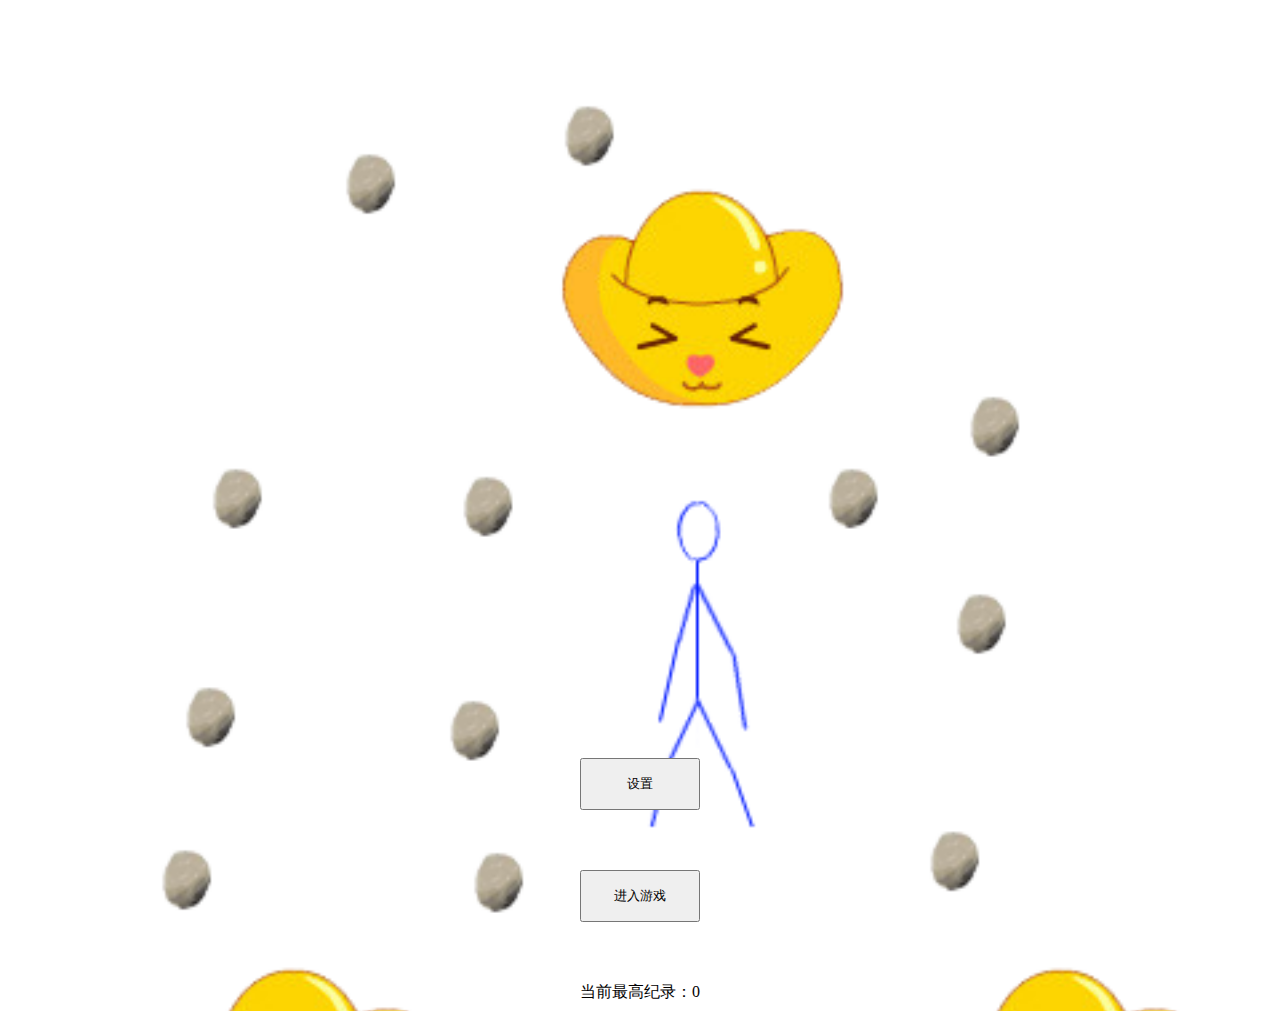
<file: rockrain/index.html>
﻿<!DOCTYPE html>

<html>
<head>
<meta http-equiv="Content-Type" content="text/html; charset=utf-8"/>
    <title>rockrain</title>
    <style>
        body {
            background-image: url('./images/gameBG.png');
            background-attachment: fixed;
            background-size: cover;
            background-repeat: no-repeat;
            
        }
        button {
            width: 120px;
            padding: 15px;
            display: block;
            margin: 60px auto;
        }
        button:first-child {
            margin-top: 60%;
        }
        .scoreRecord {
            width: 100%;
            text-align: center;
        }
    </style>
</head>
    <body onload="onload()">
        <button>
            设置
        </button>
        <button onclick="enterGame()">
            进入游戏
        </button>
        <div class="scoreRecord">
            当前最高纪录：<span id="scoreRecord"></span>
        </div>
    </body>
    <script>
        function enterGame() {
            window.location.href = "rockrain.html";
        }

        function onload() {
            document.getElementById("scoreRecord").innerHTML = (localStorage.getItem("rr_scoreRecord")||0);
        }
    </script>
</html>
</file>
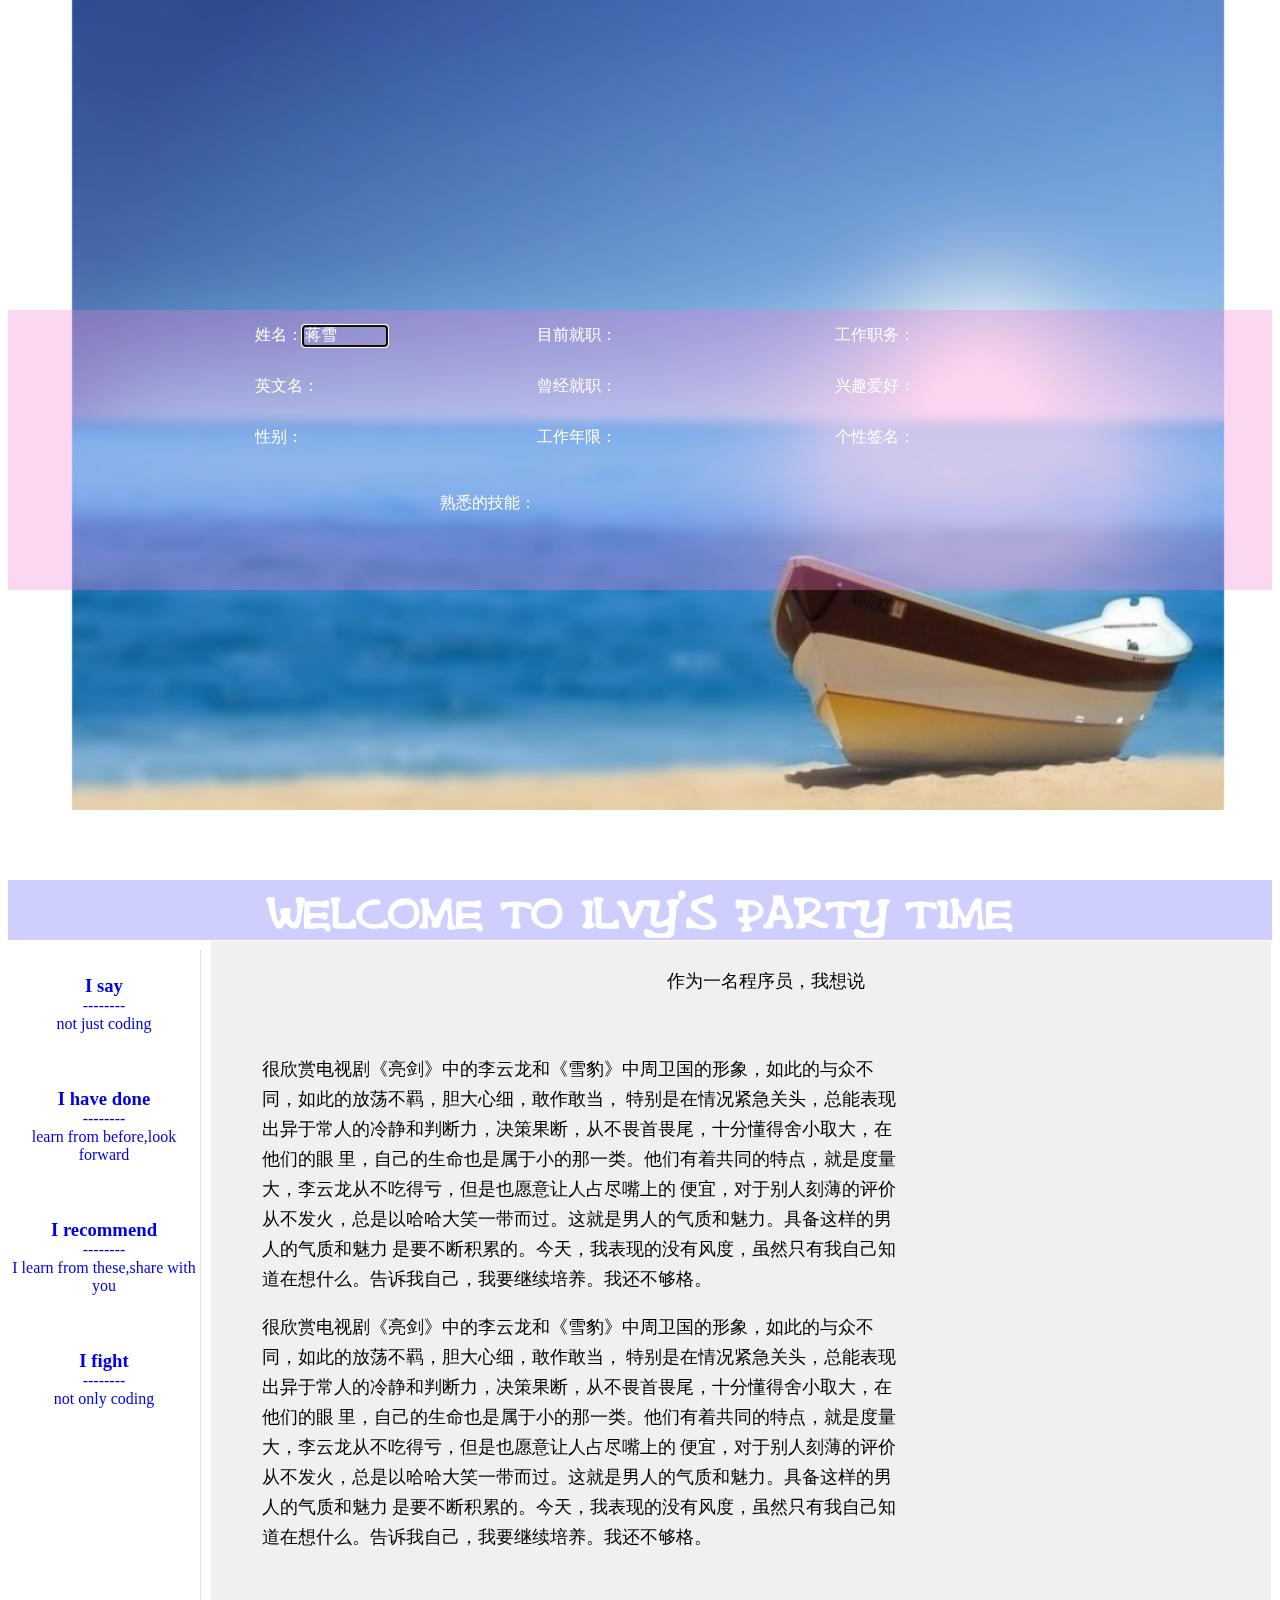
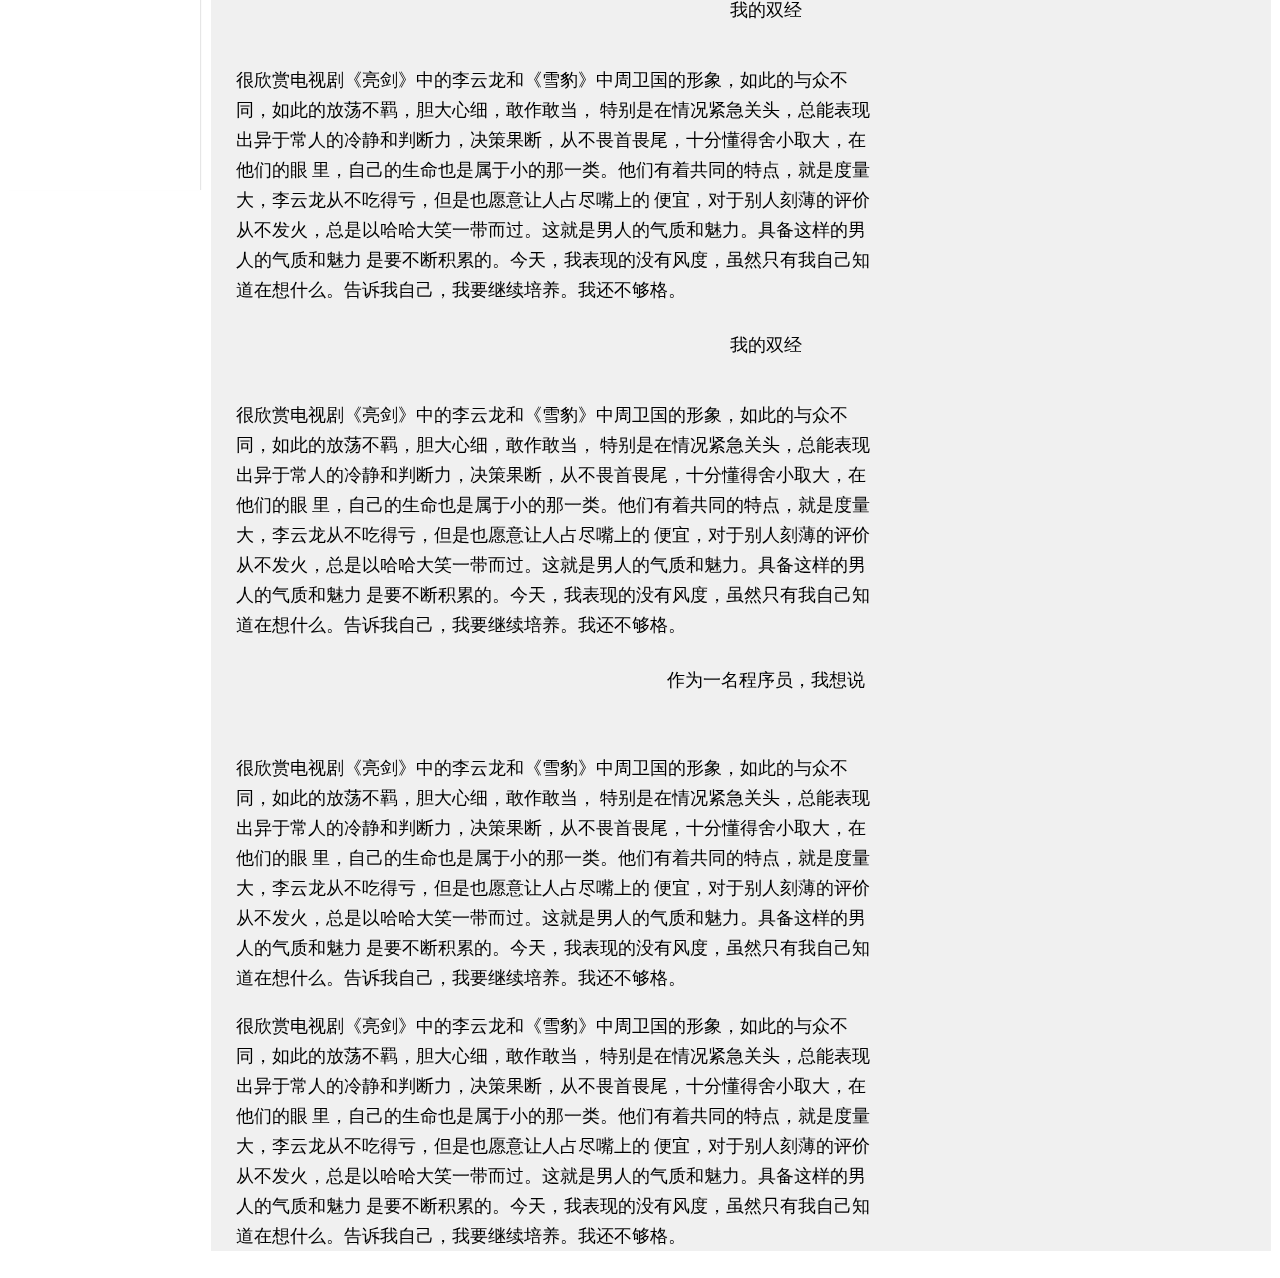
<file: main.html>
﻿<!DOCTYPE html>

<html>
<head>
    <meta http-equiv="Content-Type" content="text/html; charset=utf-8"/>
    <link rel="stylesheet" href="./css/main.css"/>
    <link rel="stylesheet" href="css/singlemalta.css"/>
    
    <title>welcome to ilvy's region</title>
</head>
    <body style="background: white;min-height: 1600px;">
        <section class="resumeBg col-10-10">
            
        </section>
        <section class="resume col-10-10" style="color: white;">
            <div id="infos">
                <div class="info-col">
                <div id="name">
                    姓名：<input contenteditable="true" type="text"/>
                </div>
                <div id="engName">
                    英文名：<input contenteditable="true"/>
                </div>
                <div id="sex">
                    性别：<input contenteditable="true"/>
                </div>
            </div>
            <div class="info-col">
                <div id="company">
                    目前就职：<input contenteditable="true"/>
                </div>
                <div id="everCompanies">
                    曾经就职：<input contenteditable="true"/>
                </div>
                <div id="workTime">
                    工作年限：<input contenteditable="true"/>
                </div>
            </div>
            <div class="info-col">
                <div id="job">
                    工作职务：<input contenteditable="true"/>
                </div>
                <div id="hobby">
                    兴趣爱好：<input contenteditable="true"/>
                </div>
                <div id="signal">
                    个性签名：<input contenteditable="true"/>
                </div>
            </div>
            <div class="info-col" id="skill">
                熟悉的技能：<input type="text"/>
            </div>
            </div>
            
        </section>
        

        <section class="introduce" id="introduce" style="">
            <section class="fixed-bar" id="fixed-bar" style="">
                <div class="bar-content">
                    <div class="welcome">
                        welcome to ilvy's party time
                    </div>
                    
                </div>
                
            </section>
            
        </section>
        <div id="categories">
            <ul>
                <li>
                    <a href="#iSay">
                        <h3>I say</h3>
                        <div>--------</div>
                        <span>not just coding</span>
                    </a>
                </li>
                <li>
                    <a href="#iDone">
                        <h3>I have done</h3>
                        <div>--------</div>
                        <span>learn from before,look forward</span>
                    </a>
                </li>
                <li>
                    <a href="#iRecommend">
                        <h3>I recommend</h3>
                        <div>--------</div>
                        <span>I learn from these,share with you</span>
                    </a>
                </li>
                <li>
                    <a href="#iFight">
                        <h3>I fight</h3>
                        <div>--------</div>
                        <span>not only coding</span>
                    </a>
                </li>
            </ul>
        </div>
        <section class="main-content">
            <section class="i-part" id="iSay">
            <article class="i-main-content">
                <div class="i-a-head">
                    作为一名程序员，我想说
                </div>
                <div class="i-a-content-left">
                    <p>
                        很欣赏电视剧《亮剑》中的李云龙和《雪豹》中周卫国的形象，如此的与众不同，如此的放荡不羁，胆大心细，敢作敢当，
                        特别是在情况紧急关头，总能表现出异于常人的冷静和判断力，决策果断，从不畏首畏尾，十分懂得舍小取大，在他们的眼
                        里，自己的生命也是属于小的那一类。他们有着共同的特点，就是度量大，李云龙从不吃得亏，但是也愿意让人占尽嘴上的
                        便宜，对于别人刻薄的评价从不发火，总是以哈哈大笑一带而过。这就是男人的气质和魅力。具备这样的男人的气质和魅力
                        是要不断积累的。今天，我表现的没有风度，虽然只有我自己知道在想什么。告诉我自己，我要继续培养。我还不够格。
                    </p>
                    <p>
                        很欣赏电视剧《亮剑》中的李云龙和《雪豹》中周卫国的形象，如此的与众不同，如此的放荡不羁，胆大心细，敢作敢当，
                        特别是在情况紧急关头，总能表现出异于常人的冷静和判断力，决策果断，从不畏首畏尾，十分懂得舍小取大，在他们的眼
                        里，自己的生命也是属于小的那一类。他们有着共同的特点，就是度量大，李云龙从不吃得亏，但是也愿意让人占尽嘴上的
                        便宜，对于别人刻薄的评价从不发火，总是以哈哈大笑一带而过。这就是男人的气质和魅力。具备这样的男人的气质和魅力
                        是要不断积累的。今天，我表现的没有风度，虽然只有我自己知道在想什么。告诉我自己，我要继续培养。我还不够格。
                    </p>

                </div>
                <div class="i-a-content-right">
                    <p>
                       
                    </p>

                </div>

            </article>
        </section>
            <section class="i-part" id="iDone">
            <article class="i-main-content">
                <div class="i-a-head">
                    我的双经
                </div>
                <div class="i-a-content">
                    很欣赏电视剧《亮剑》中的李云龙和《雪豹》中周卫国的形象，如此的与众不同，如此的放荡不羁，胆大心细，敢作敢当，
                    特别是在情况紧急关头，总能表现出异于常人的冷静和判断力，决策果断，从不畏首畏尾，十分懂得舍小取大，在他们的眼
                    里，自己的生命也是属于小的那一类。他们有着共同的特点，就是度量大，李云龙从不吃得亏，但是也愿意让人占尽嘴上的
                    便宜，对于别人刻薄的评价从不发火，总是以哈哈大笑一带而过。这就是男人的气质和魅力。具备这样的男人的气质和魅力
                    是要不断积累的。今天，我表现的没有风度，虽然只有我自己知道在想什么。告诉我自己，我要继续培养。我还不够格。
                </div>
            </article>
        </section>
            <section class="i-part" id="iRecommend">
            <article class="i-main-content">
                <div class="i-a-head">
                    我的双经
                </div>
                <div class="i-a-content">
                    很欣赏电视剧《亮剑》中的李云龙和《雪豹》中周卫国的形象，如此的与众不同，如此的放荡不羁，胆大心细，敢作敢当，
                    特别是在情况紧急关头，总能表现出异于常人的冷静和判断力，决策果断，从不畏首畏尾，十分懂得舍小取大，在他们的眼
                    里，自己的生命也是属于小的那一类。他们有着共同的特点，就是度量大，李云龙从不吃得亏，但是也愿意让人占尽嘴上的
                    便宜，对于别人刻薄的评价从不发火，总是以哈哈大笑一带而过。这就是男人的气质和魅力。具备这样的男人的气质和魅力
                    是要不断积累的。今天，我表现的没有风度，虽然只有我自己知道在想什么。告诉我自己，我要继续培养。我还不够格。
                </div>
            </article>
        </section>
            <section class="i-part" id="iFight">
            <article class="i-main-content">
                <div class="i-a-head">
                    作为一名程序员，我想说
                </div>
                <div class="i-a-content">
                    <p>
                        很欣赏电视剧《亮剑》中的李云龙和《雪豹》中周卫国的形象，如此的与众不同，如此的放荡不羁，胆大心细，敢作敢当，
                        特别是在情况紧急关头，总能表现出异于常人的冷静和判断力，决策果断，从不畏首畏尾，十分懂得舍小取大，在他们的眼
                        里，自己的生命也是属于小的那一类。他们有着共同的特点，就是度量大，李云龙从不吃得亏，但是也愿意让人占尽嘴上的
                        便宜，对于别人刻薄的评价从不发火，总是以哈哈大笑一带而过。这就是男人的气质和魅力。具备这样的男人的气质和魅力
                        是要不断积累的。今天，我表现的没有风度，虽然只有我自己知道在想什么。告诉我自己，我要继续培养。我还不够格。
                    </p>
                    <p>
                        很欣赏电视剧《亮剑》中的李云龙和《雪豹》中周卫国的形象，如此的与众不同，如此的放荡不羁，胆大心细，敢作敢当，
                        特别是在情况紧急关头，总能表现出异于常人的冷静和判断力，决策果断，从不畏首畏尾，十分懂得舍小取大，在他们的眼
                        里，自己的生命也是属于小的那一类。他们有着共同的特点，就是度量大，李云龙从不吃得亏，但是也愿意让人占尽嘴上的
                        便宜，对于别人刻薄的评价从不发火，总是以哈哈大笑一带而过。这就是男人的气质和魅力。具备这样的男人的气质和魅力
                        是要不断积累的。今天，我表现的没有风度，虽然只有我自己知道在想什么。告诉我自己，我要继续培养。我还不够格。
                    </p>

                </div>

            </article>
        </section>
        </section>
        
    </body>
    <script src="libs/jquery-2.0.2.min.js"></script>
    <script src="js/parallax.js"></script>
    <script src="js/main.js"></script>
    <script src="./js/jump.js"></script>
</html>
</file>
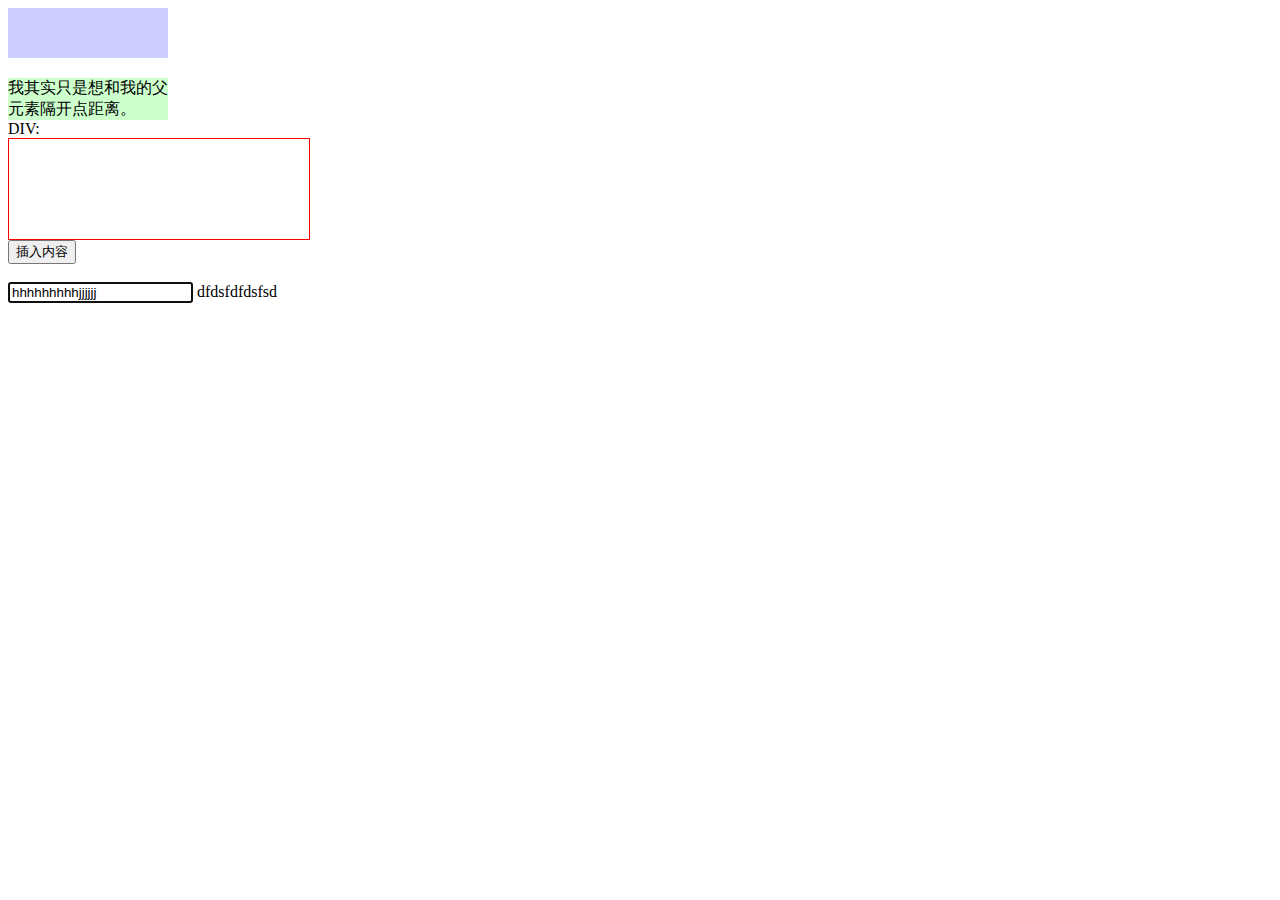
<file: test.html>
﻿<html xmlns="http://www.w3.org/1999/xhtml">
 
<head>
 
<title>垂直外边距合并</title>
 
<style>
 
.top{width:160px; height:50px; background:#ccf;}
 
.middle{width:160px; background:#cfc;}
 
.middle .firstChild{margin-top:20px;}
 
</style>
 
</head>
 
    <body>
 
        <div class="top"></div>
 
        <div class="middle">
 
            <div class="firstChild">我其实只是想和我的父元素隔开点距离。</div>
 
            <div class="secondChild"></div>
 
        </div>

        <div>
            DIV:
            <div id="msgdiv" style="border:1px #f00 solid; width:300px; height:100px;" contenteditable="true"></div>
        </div>

        <div>
            <button onclick="test1()">插入内容</button>
        </div>
        <div contenteditable=true id="divTest"></div>
        <input type="text" id="test" value="hhhhhhhhhjjjjjj" readonly="readonly"/>
            <span contenteditable="true" id="spanTest" style="border: none;">dfdsfdfdsfsd</span>
    </body>
    <script>
        function test1() {
            var div = document.getElementById("msgdiv");
            div.innerHTML += "这是测试";
            var range = document.createRange();
            var len = div.childNodes.length;
            range.setStart(div, len);
            range.setEnd(div, len);
            getSelection().addRange(range);
            div.focus();
        }

        var cursor = 0; // 光标位置  
        document.onselectionchange = function () {
            var range = document.selection?document.selection.createRange():document.createRange();
            var srcele = range.parentElement();//获取到当前元素
            var copy = document.body.createTextRange();
            copy.moveToElementText(srcele);

            for (cursor = 0; copy.compareEndPoints("StartToStart", range) < 0; cursor++) {
                copy.moveStart("character", 1);//改变光标位置，实际上我们是在记录cursor的数量.
            }
        }
        function moveEnd(obj) {

            divTest.focus();
            var r = document.selection.createRange();
            //因为这里死从当前光标开始移动的(好像文本框的是从0算起.)所以我们需要拿到当前光标位置，然后就可以计算出要移动多少位了，这样就可以把光标移动到想要的位置了
            r.moveStart('character', divTest.innerText.length - cursor);
            r.collapse(true);
            r.select();
        }
    </script>
    <script>
        function getCursortPosition (ctrl) {
            //获取光标位置函数 
            var CaretPos = 0; 
            // IE Support 
            if (document.selection) {
                ctrl.focus();
                var Sel = document.selection.createRange();
                Sel.moveStart('character', -ctrl.value.length);
                CaretPos = Sel.text.length;
            } // Firefox support 
            else if (ctrl.selectionStart || ctrl.selectionStart == '0')
                CaretPos = ctrl.selectionStart;
            return (CaretPos);
        }
        function setCaretPosition(ctrl, pos){
            //设置光标位置函数 
            if (ctrl.setSelectionRange) {
                ctrl.focus();
                ctrl.setSelectionRange(pos, pos);
            }
            else if (ctrl.createTextRange) {
                var range = ctrl.createTextRange();
                range.collapse(true);
                range.moveEnd('character', pos);
                range.moveStart('character', pos);
                range.select();
            }
        }
        window.onload = function () {
            var testObj = document.getElementById("test");
            //var pos = getCursortPosition(testObj);
            setCaretPosition(testObj, 5);
        }
    </script>
 
</html>
</file>
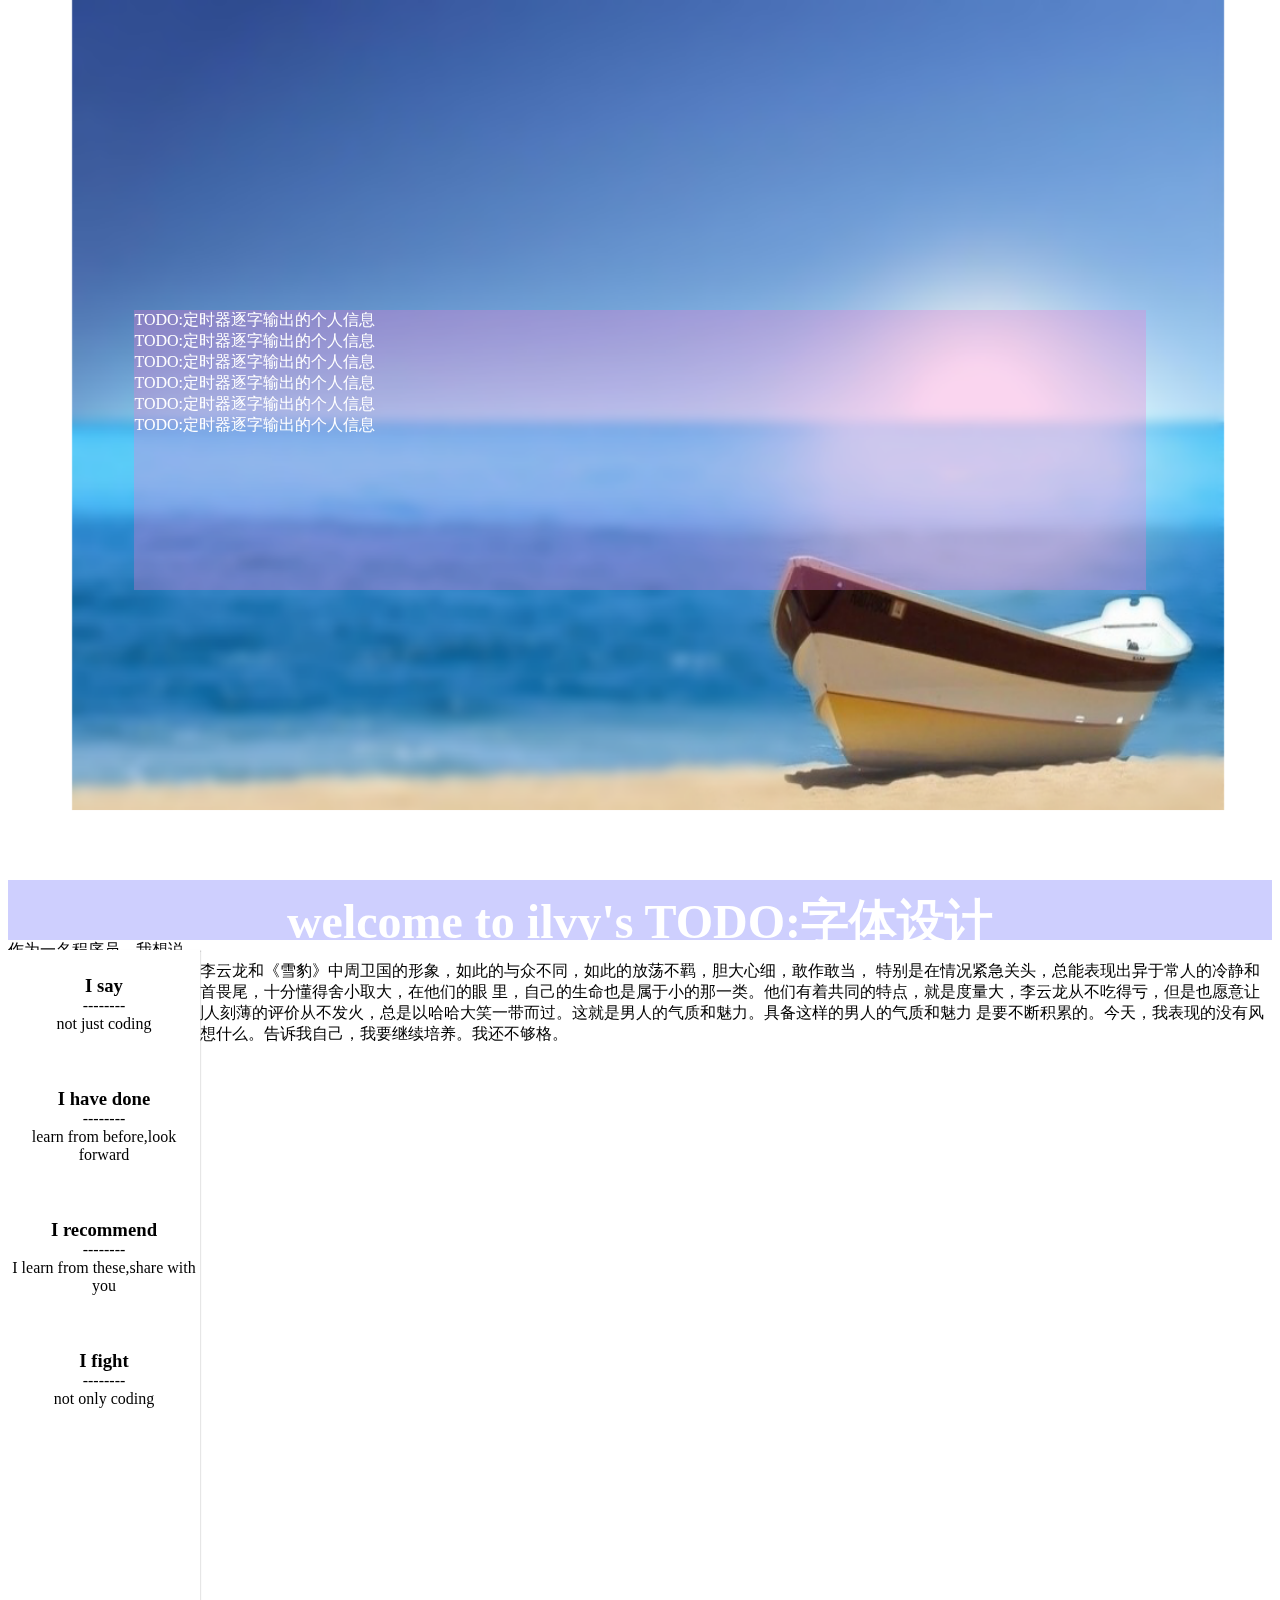
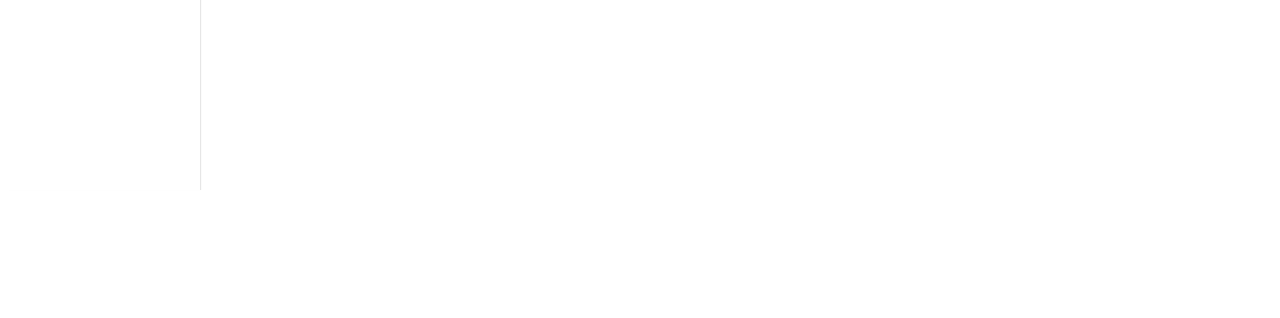
<file: 副本 main.html>
﻿<!DOCTYPE html>

<html>
<head>
    <meta http-equiv="Content-Type" content="text/html; charset=utf-8"/>
    <link rel="stylesheet" href="./css/main.css"/>
    
    <title>welcome to ilvy's region</title>
</head>
    <body style="background: white;min-height: 1600px;">
        <section class="resumeBg col-10-10">
            
        </section>
        <section class="resume col-8-10" style="color: white;">
            <div>
                TODO:定时器逐字输出的个人信息
            </div>
            <div>
                TODO:定时器逐字输出的个人信息
            </div>
            <div>
                TODO:定时器逐字输出的个人信息
            </div>
            <div>
                TODO:定时器逐字输出的个人信息
            </div>
            <div>
                TODO:定时器逐字输出的个人信息
            </div>
            <div>
                TODO:定时器逐字输出的个人信息
            </div>
        </section>
        

        <section class="introduce" id="introduce" style="">
            <section class="fixed-bar" id="fixed-bar" style="">
                <div class="bar-content">
                    <div class="welcome">
                        welcome to ilvy's TODO:字体设计
                    </div>
                    
                </div>
                <div id="categories">
                    <ul>
                        <li>
                            <a>
                                <h3>I say</h3>
                                <div>--------</div>
                                <span>not just coding</span>
                            </a>
                        </li>
                        <li>
                            <a>
                                <h3>I have done</h3>
                                <div>--------</div>
                                <span>learn from before,look forward</span>
                            </a>
                        </li>
                        <li>
                            <a>
                                <h3>I recommend</h3>
                                <div>--------</div>
                                <span>I learn from these,share with you</span>
                            </a>
                        </li>
                        <li>
                            <a>
                                <h3>I fight</h3>
                                <div>--------</div>
                                <span>not only coding</span>
                            </a>
                        </li>
                    </ul>
                </div>
            </section>
            <section class="i-say">
            <article class="ismain-content">
                <div class="isa-head">
                    作为一名程序员，我想说
                </div>
                <div class="isa-content">
                    很欣赏电视剧《亮剑》中的李云龙和《雪豹》中周卫国的形象，如此的与众不同，如此的放荡不羁，胆大心细，敢作敢当，
                    特别是在情况紧急关头，总能表现出异于常人的冷静和判断力，决策果断，从不畏首畏尾，十分懂得舍小取大，在他们的眼
                    里，自己的生命也是属于小的那一类。他们有着共同的特点，就是度量大，李云龙从不吃得亏，但是也愿意让人占尽嘴上的
                    便宜，对于别人刻薄的评价从不发火，总是以哈哈大笑一带而过。这就是男人的气质和魅力。具备这样的男人的气质和魅力
                    是要不断积累的。今天，我表现的没有风度，虽然只有我自己知道在想什么。告诉我自己，我要继续培养。我还不够格。
                </div>
            </article>
        </section>
        </section>
        <!--<section class="i-say">
            <article class="ismain-content">
                <div class="isa-head">
                    作为一名程序员，我想说
                </div>
                <div class="isa-content">
                    很欣赏电视剧《亮剑》中的李云龙和《雪豹》中周卫国的形象，如此的与众不同，如此的放荡不羁，胆大心细，敢作敢当，
                    特别是在情况紧急关头，总能表现出异于常人的冷静和判断力，决策果断，从不畏首畏尾，十分懂得舍小取大，在他们的眼
                    里，自己的生命也是属于小的那一类。他们有着共同的特点，就是度量大，李云龙从不吃得亏，但是也愿意让人占尽嘴上的
                    便宜，对于别人刻薄的评价从不发火，总是以哈哈大笑一带而过。这就是男人的气质和魅力。具备这样的男人的气质和魅力
                    是要不断积累的。今天，我表现的没有风度，虽然只有我自己知道在想什么。告诉我自己，我要继续培养。我还不够格。
                </div>
            </article>
        </section>-->
    </body>
    <script src="libs/jquery-2.0.2.min.js"></script>
    <script src="js/parallax.js"></script>
    <script src="js/main.js"></script>
</html>
</file>
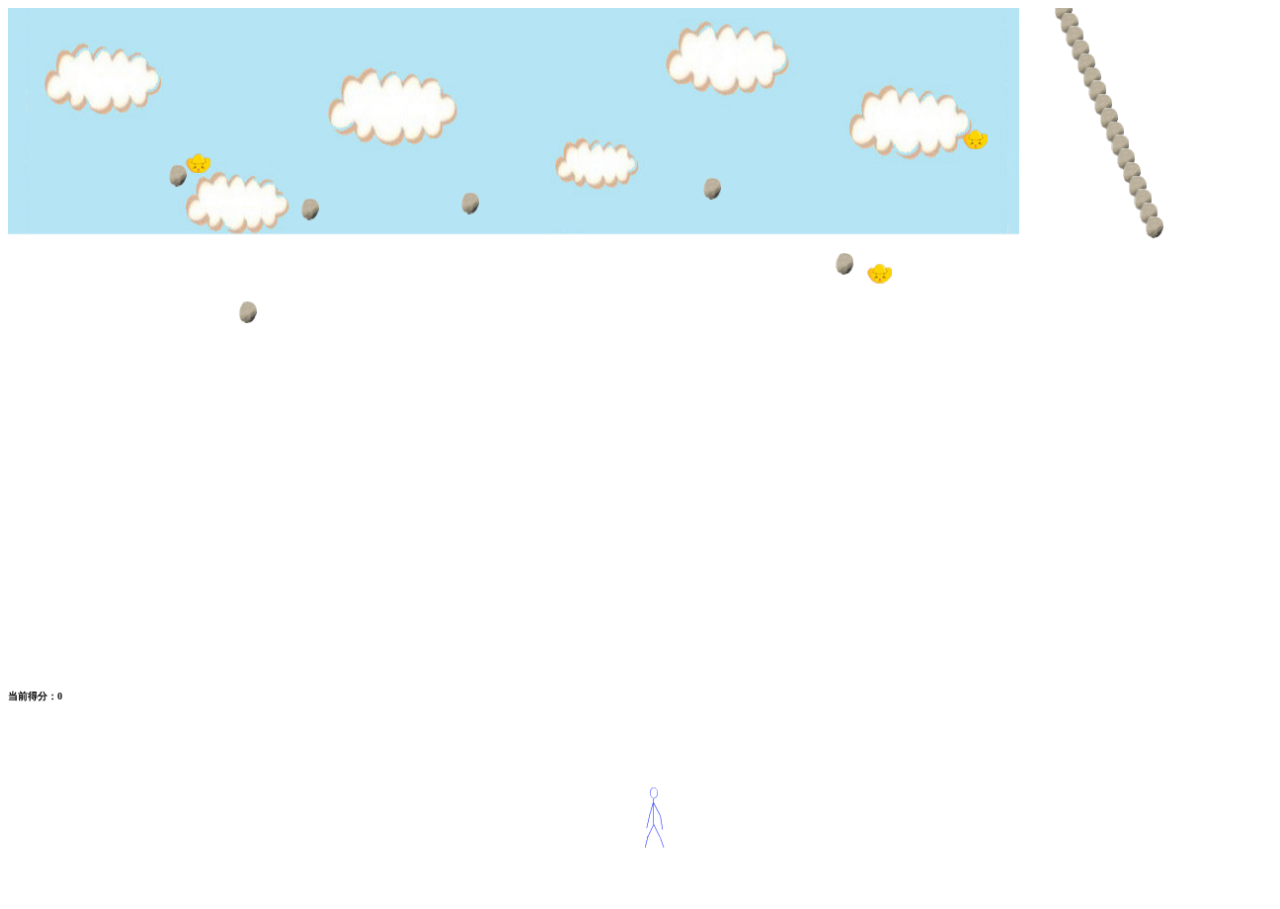
<file: rockrain/rockrain.html>
﻿<!DOCTYPE html>

<html>
<head>
    <meta http-equiv="Content-Type" content="text/html; charset=utf-8"/>
    <link rel="stylesheet" href="./css/rockrain.css"/>
    <title>rockrain</title>
</head>
    <body id="body">
        <canvas id="mainCanvas" class="main-canvas" >
            您的老爷浏览器版本过低，不支持canvas，请尽快升级
        </canvas>
        <!--<img src="images/skybg.png" id="bg"/>-->
    </body>
    <script>
        window.onload = function() {
            var canvas = document.getElementById("mainCanvas");
            var ctx = canvas.getContext("2d");

            var winH = window.innerHeight,
                winW = window.innerWidth;
            canvas.width = winW;
            canvas.height = winH;
            new Rockrain(canvas,ctx);
        };
    </script>
    <script src="js/util.js"></script>
    <script src="js/touchManager.js"></script>
    <script src="js/rockrain.js"></script>
</html>
</file>
<file: css/main.css>
﻿body {
}
.col-8-10 {
    width: 80%;
}
.col-10-10 {
    width: 100%;
}
header {
    height: 280px;
    background-color: #333333;
    margin: 0 auto;
    text-align: center;
}
header span {
    color: #cdcdcd;
    font-size: 3em;
}

section.resumeBg {
    height: 1000px;
    background-image: url('../img/seaView.png');
    background-repeat: no-repeat;
    background-position: center 0px;
    -webkit-background-size: 90% 90%;
    -moz-background-size: cover;
    -o-background-size: cover;
    position: fixed;
    top: 0px;
    z-index: -1;
}
section.resume {
    height: 280px;
    background-color: rgba(244, 121, 208, 0.3);/*rgba(0,255,255,0.3);*/
    margin: 0px auto;
    /*display: -webkit-flex;
    -webkit-justify-content: center;
    -webkit-align-items: center;*/
}
article.resume-content {
    height: 60%;
   
}

.introduce {
    /*height: 1000px;*/
    width: 100%;
    background-color: white;
    /*margin-top: 200px;*/
}
.main-content {
    border: 1px solid white;
    background: white;
    font: 18px/30px "ff-tisa-web-pro",Palatino,"Palatino Linotype","Palatino LT STD","Book Antiqua",Georgia,serif;
    -webkit-font-smoothing: antialiased;
}

#categories {
    width: 15%;
    background: white;
    position: absolute;
    /*border-right:*/
    box-shadow: 1px 0.3px 1px #cdcdcd;
    border-left: 1px #cdcdcd;
}

.fixed-bar {
    width: 100%;
    height: 60px;
}
#categories ul li {
    list-style-type: none;
    text-align: center;
    margin-top: 55px;
    margin-bottom: 25px;
}

#categories ul li:first-child {
    margin-top: 25px;
}

#categories ul li a {
    display: block;
    cursor: pointer;
    text-decoration: none;
}
#categories ul li a:hover {
    color: #fb7b7b;
    text-shadow: .5px .5px .5px red;
}
#categories ul,h3{
    margin: 0;
    padding: 0;
}

.bar-content {
    height: 100%;
    width: 100%;
    text-align: center;
    font-weight: bold;
    background: #cecffe;
}

.i-part {
    width: 100%;
    height: calc(100% - 80px);
    background: white;
    text-align: center;
    /*margin: 0 auto;*/
}

.i-a-head {
    width: 100%;
    padding: 25px;
}

.i-main-content {
    width: calc(100% - 16%);
    /*height: 100px;*/
    background: #f0f0f0;
    margin-left: 16%;
}

.i-a-content {
    width: 60%;
    text-align: left;
    padding-top: 15px;
    padding-left: 25px;
}

.i-a-content-left {
    width: 60%;
    text-align: left;
    padding-top: 15px;
    padding-left: 25px;
    /*float: left;*/
    display: inline-block;
}

.i-a-content-right {
    width: 30%;
    text-align: left;
    padding-top: 15px;
    padding-left: 25px;
    /*float: left;*/
    display: inline-block;
}

#infos {
    margin: 0 auto;
    width: 1000px;
    height: 100%;
}

.info-col {
    /*float: left;*/
    display: inline-block;
    margin-left: 10%;

}



.info-col div {
    padding: 15px;
}

.info-col input {
    border: none;
    background: none;
    width: 80px;
    color: white;
    font-size: 16px;
}

#hobby input,#signal input {
    width: 180px;
}

.info-col input:focus {
    border: none;
}

.info-col input:active {
    border: none;
}

#skill {
    width: 100%;
    height: 50px;
    text-align: center;
    margin-top: 30px;
}
#skill input {
    width: 500px;
    border: none;
    background: none;

}

.welcome {
    font-family: single_maltaregular;
    color: white;
    font-size: 3em;
    padding-top: 10px;
}
</file>
<file: css/singlemalta.css>
﻿body {
}
@font-face {
    font-family: 'single_maltaregular';
    src: url('../fonts/singlemalta/singlemalta-webfont.eot');
    src: url('../fonts/singlemalta/singlemalta-webfont.eot?#iefix') format('embedded-opentype'),
         url('../fonts/singlemalta/singlemalta-webfont.woff') format('woff'),
         url('../fonts/singlemalta/singlemalta-webfont.ttf') format('truetype'),
         url('../fonts/singlemalta/singlemalta-webfont.svg#single_maltaregular') format('svg');
    font-weight: normal;
    font-style: normal;

}
</file>
<file: rockrain/css/rockrain.css>
﻿body {
}

.main-canvas {
    width: 100%;
}
</file>
